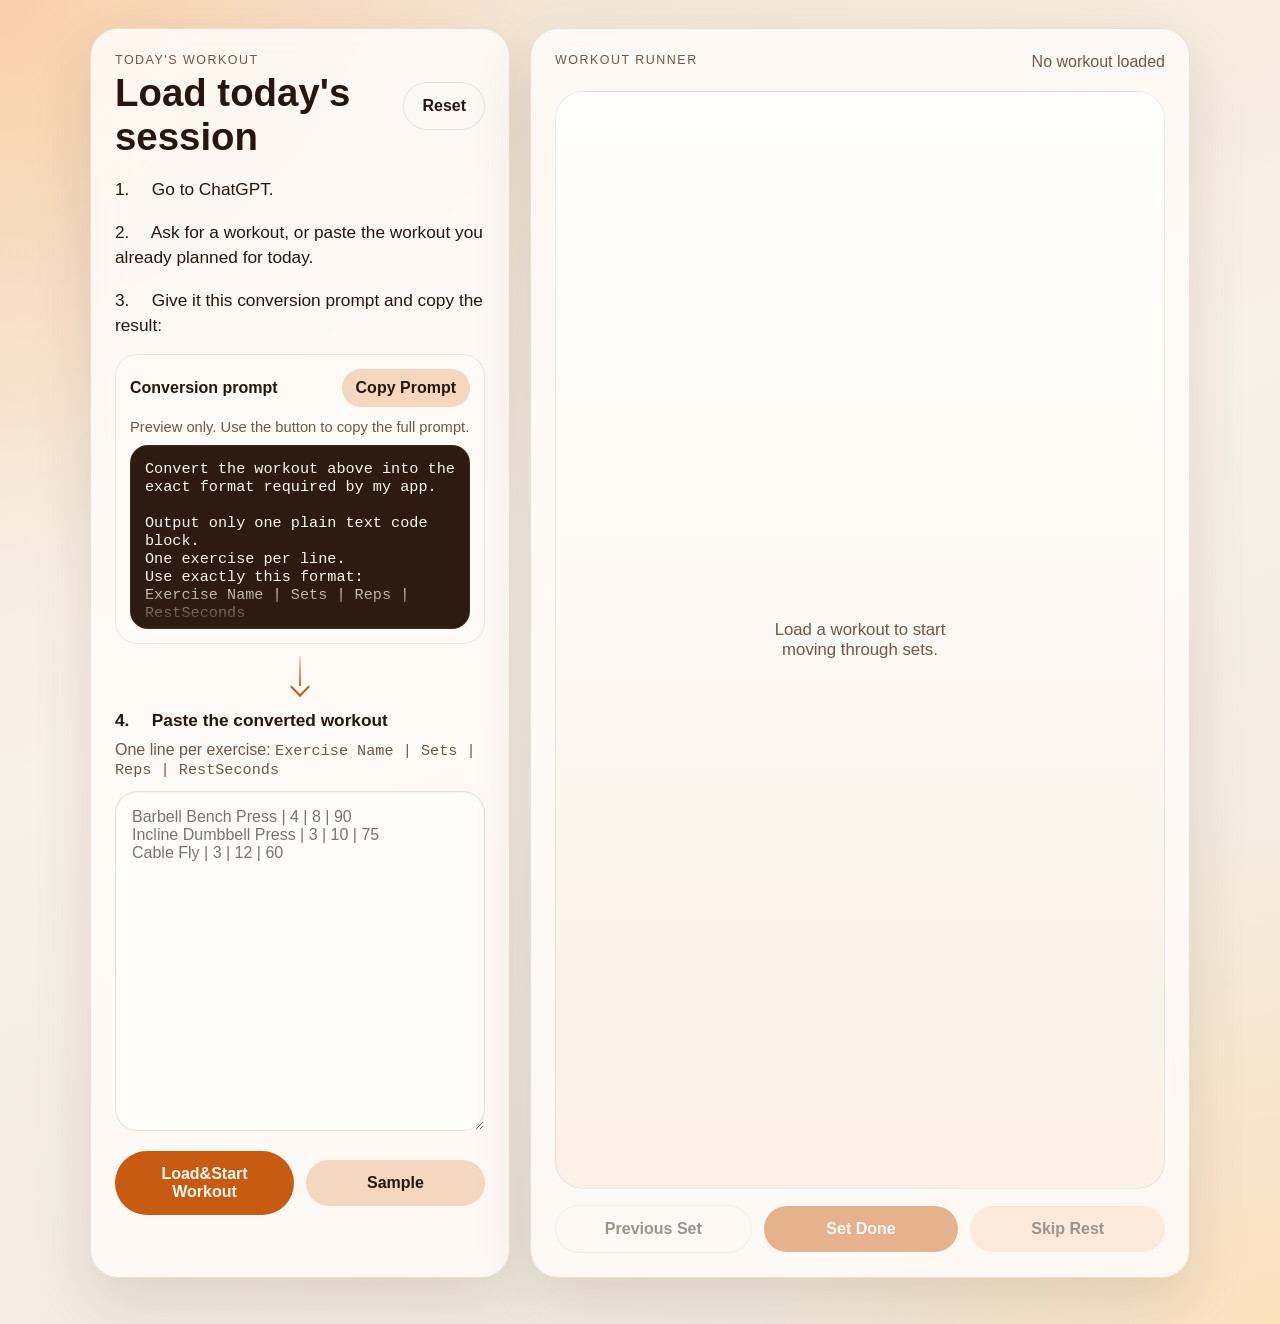
<file: index.html>
<!DOCTYPE html>
<html lang="en">
  <head>
    <meta charset="UTF-8" />
    <meta name="viewport" content="width=device-width, initial-scale=1.0" />
    <title>Gym Timer</title>
    <link rel="stylesheet" href="./styles.css" />
  </head>
  <body>
    <main class="app-shell">
      <section class="panel panel-entry">
        <div class="panel-header">
          <div>
            <p class="eyebrow">Today's Workout</p>
            <h1>Load today's session</h1>
          </div>
          <button id="clear-workout" class="ghost-button" type="button">Reset</button>
        </div>

        <div class="step-block">
          <div class="step-content">
            <p class="step-line"><span class="step-number">1.</span> Go to ChatGPT.</p>
          </div>
        </div>

        <div class="step-block">
          <div class="step-content">
            <p class="step-line"><span class="step-number">2.</span> Ask for a workout, or paste the workout you already planned for today.</p>
          </div>
        </div>

        <div class="step-block">
          <div class="step-content">
            <p class="step-line"><span class="step-number">3.</span> Give it this conversion prompt and copy the result:</p>
            <div class="prompt-card">
              <div class="prompt-card-head">
                <p class="prompt-title">Conversion prompt</p>
                <button id="copy-prompt" class="secondary-button compact-button" type="button">Copy Prompt</button>
              </div>
              <p class="prompt-hint">Preview only. Use the button to copy the full prompt.</p>
              <pre id="prompt-box" class="prompt-box"><code>Convert the workout above into the exact format required by my app.

Output only one plain text code block.
One exercise per line.
Use exactly this format:
Exercise Name | Sets | Reps | RestSeconds

Use only whole numbers.
If a section says perform X rounds, use X as the sets value for each exercise in that section unless a different set count is explicitly given.
If rest is given per exercise, use that rest value.
If rest is given only between rounds, use that same rest value for every exercise in that section.
If reps are written as 12 per leg, keep only 12.
If reps are written as a range like 8-10, use the first number.
Ignore warmups, cooldowns, stretching, commentary, target muscles, explanations, and time estimates.
Ignore cardio interval blocks unless they are clearly written as standard exercises with sets and reps.
If an exercise has no stated rest time, use 60.
Output only valid lines for the app inside the code block.</code></pre>
          </div>
        </div>

        <div class="arrow-wrap" aria-hidden="true">
          <div class="down-arrow"></div>
        </div>

        <div class="step-block">
          <div class="step-content">
            <label class="input-label" for="workout-input"><span class="step-number">4.</span> Paste the converted workout</label>
            <p class="format-hint">One line per exercise: <code>Exercise Name | Sets | Reps | RestSeconds</code></p>
            <textarea
              id="workout-input"
              spellcheck="false"
              placeholder="Barbell Bench Press | 4 | 8 | 90&#10;Incline Dumbbell Press | 3 | 10 | 75&#10;Cable Fly | 3 | 12 | 60"
            ></textarea>
          </div>
        </div>

        <div class="entry-actions">
          <button id="load-workout" class="primary-button" type="button">Load&amp;Start Workout</button>
          <button id="load-sample" class="secondary-button" type="button">Sample</button>
        </div>

        <p id="message" class="message" role="status" aria-live="polite"></p>
      </section>

      <section id="runner-panel" class="panel panel-runner">
        <div class="runner-topline">
          <p class="eyebrow">Workout Runner</p>
          <p id="progress-text" class="progress-text">No workout loaded</p>
        </div>

        <div id="workout-card" class="workout-card empty">
          <p class="empty-state">Load a workout to start moving through sets.</p>
        </div>

        <div class="runner-actions">
          <button id="previous-set" class="ghost-button" type="button" disabled>Previous Set</button>
          <button id="complete-set" class="primary-button" type="button" disabled>Set Done</button>
          <button id="skip-rest" class="secondary-button" type="button" disabled>Skip Rest</button>
        </div>
      </section>
    </main>

    <script src="./app.js"></script>
  </body>
</html>
</file>
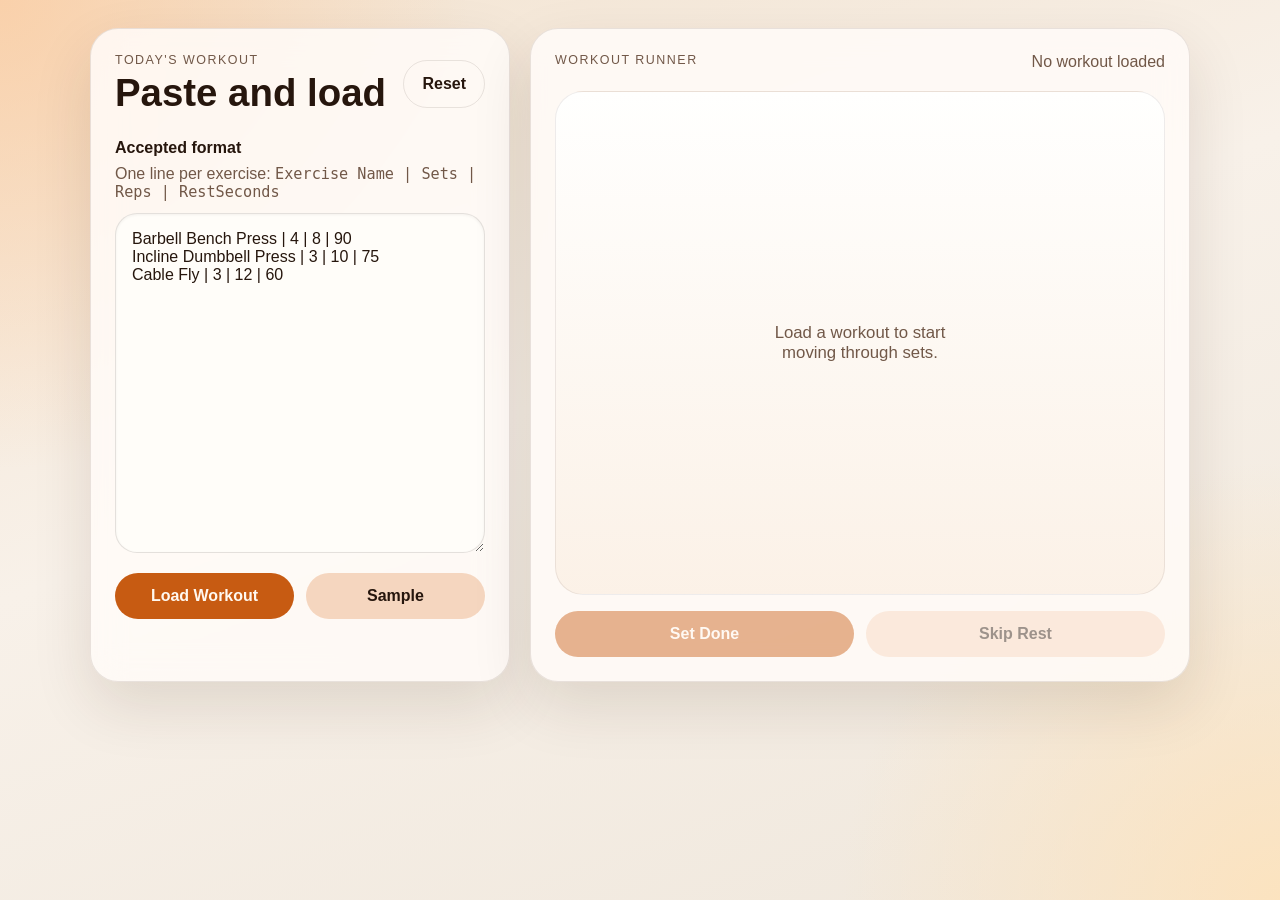
<file: gym-timer.html>
<!DOCTYPE html>
<html lang="en">
  <head>
    <meta charset="UTF-8" />
    <meta name="viewport" content="width=device-width, initial-scale=1.0" />
    <title>Gym Timer</title>
    <style>
      :root {
        color-scheme: light;
        --bg: #f6efe5;
        --panel: rgba(255, 251, 247, 0.88);
        --panel-border: rgba(77, 52, 36, 0.12);
        --text: #26160d;
        --muted: #715848;
        --accent: #c75b12;
        --accent-strong: #9d4207;
        --accent-soft: #f5d6bf;
        --surface: #fffdf9;
        --ok: #1f7a45;
        --danger: #a83232;
        --shadow: 0 24px 60px rgba(60, 33, 11, 0.12);
      }

      * {
        box-sizing: border-box;
      }

      body {
        margin: 0;
        min-height: 100vh;
        font-family: "Avenir Next", "Helvetica Neue", sans-serif;
        color: var(--text);
        background:
          radial-gradient(circle at top left, rgba(252, 201, 155, 0.7), transparent 30%),
          radial-gradient(circle at bottom right, rgba(255, 226, 184, 0.8), transparent 28%),
          linear-gradient(160deg, #f3e3d0 0%, #f8f1e9 44%, #efe7dc 100%);
      }

      .app-shell {
        width: min(1100px, calc(100% - 32px));
        margin: 0 auto;
        padding: 28px 0 48px;
        display: grid;
        grid-template-columns: minmax(280px, 420px) minmax(280px, 1fr);
        gap: 20px;
      }

      .panel {
        background: var(--panel);
        border: 1px solid var(--panel-border);
        border-radius: 28px;
        padding: 24px;
        box-shadow: var(--shadow);
        backdrop-filter: blur(16px);
      }

      .panel-header,
      .runner-topline,
      .entry-actions,
      .runner-actions {
        display: flex;
        align-items: center;
        justify-content: space-between;
        gap: 12px;
      }

      .eyebrow {
        margin: 0 0 4px;
        font-size: 0.78rem;
        letter-spacing: 0.12em;
        text-transform: uppercase;
        color: var(--muted);
      }

      h1 {
        margin: 0;
        font-size: clamp(1.8rem, 3vw, 2.5rem);
      }

      .input-label,
      .format-hint,
      .message,
      .progress-text,
      .meta-label,
      .meta-value {
        margin: 0;
      }

      .input-label {
        display: block;
        margin-top: 24px;
        margin-bottom: 8px;
        font-weight: 600;
      }

      .format-hint {
        color: var(--muted);
        margin-bottom: 12px;
      }

      code {
        font-family: "SFMono-Regular", Menlo, monospace;
        font-size: 0.95em;
      }

      textarea {
        width: 100%;
        min-height: 340px;
        border: 1px solid rgba(38, 22, 13, 0.12);
        border-radius: 22px;
        padding: 16px;
        font: inherit;
        color: var(--text);
        resize: vertical;
        background: var(--surface);
        box-shadow: inset 0 1px 3px rgba(38, 22, 13, 0.05);
      }

      textarea:focus,
      button:focus {
        outline: 3px solid rgba(199, 91, 18, 0.18);
        outline-offset: 2px;
      }

      button {
        border: 0;
        border-radius: 999px;
        padding: 14px 18px;
        font: inherit;
        font-weight: 700;
        cursor: pointer;
        transition: transform 140ms ease, opacity 140ms ease, background-color 140ms ease;
      }

      button:hover:not(:disabled) {
        transform: translateY(-1px);
      }

      button:disabled {
        cursor: not-allowed;
        opacity: 0.45;
      }

      .primary-button {
        background: var(--accent);
        color: #fff8f0;
      }

      .primary-button:hover:not(:disabled) {
        background: var(--accent-strong);
      }

      .secondary-button,
      .ghost-button {
        background: var(--accent-soft);
        color: var(--text);
      }

      .ghost-button {
        background: transparent;
        border: 1px solid rgba(38, 22, 13, 0.1);
      }

      .entry-actions,
      .runner-actions {
        margin-top: 16px;
      }

      .entry-actions button,
      .runner-actions button {
        flex: 1;
      }

      .message {
        min-height: 24px;
        margin-top: 14px;
        color: var(--muted);
      }

      .message.error {
        color: var(--danger);
      }

      .message.success {
        color: var(--ok);
      }

      .panel-runner {
        display: flex;
        flex-direction: column;
      }

      .progress-text {
        color: var(--muted);
        text-align: right;
      }

      .workout-card {
        margin-top: 20px;
        flex: 1;
        min-height: 420px;
        border-radius: 28px;
        background:
          linear-gradient(180deg, rgba(255, 255, 255, 0.92), rgba(251, 240, 230, 0.92));
        border: 1px solid rgba(38, 22, 13, 0.08);
        padding: 28px;
        display: grid;
        gap: 18px;
        align-content: start;
      }

      .workout-card.empty {
        place-items: center;
        align-content: center;
      }

      .empty-state {
        max-width: 24ch;
        text-align: center;
        color: var(--muted);
        font-size: 1.05rem;
      }

      .exercise-name {
        margin: 0;
        font-size: clamp(2rem, 4vw, 3.2rem);
        line-height: 0.98;
      }

      .status-pill {
        justify-self: start;
        padding: 10px 14px;
        border-radius: 999px;
        background: rgba(199, 91, 18, 0.12);
        color: var(--accent-strong);
        font-weight: 700;
      }

      .status-pill.resting {
        background: rgba(31, 122, 69, 0.12);
        color: var(--ok);
      }

      .metrics {
        display: grid;
        grid-template-columns: repeat(3, minmax(0, 1fr));
        gap: 12px;
      }

      .metric {
        padding: 16px;
        border-radius: 22px;
        background: var(--surface);
        border: 1px solid rgba(38, 22, 13, 0.08);
      }

      .meta-label {
        color: var(--muted);
        margin-bottom: 6px;
      }

      .meta-value {
        font-size: clamp(1.2rem, 3vw, 1.8rem);
        font-weight: 700;
      }

      .up-next {
        padding: 16px;
        border-radius: 22px;
        background: rgba(38, 22, 13, 0.04);
        color: var(--muted);
      }

      @media (max-width: 840px) {
        .app-shell {
          width: min(100% - 20px, 720px);
          padding-top: 18px;
          grid-template-columns: 1fr;
        }

        .panel {
          padding: 20px;
          border-radius: 24px;
        }

        textarea {
          min-height: 220px;
        }

        .metrics {
          grid-template-columns: 1fr;
        }

        .panel-header,
        .runner-topline,
        .entry-actions,
        .runner-actions {
          flex-direction: column;
          align-items: stretch;
        }

        .progress-text {
          text-align: left;
        }
      }
    </style>
  </head>
  <body>
    <main class="app-shell">
      <section class="panel panel-entry">
        <div class="panel-header">
          <div>
            <p class="eyebrow">Today's Workout</p>
            <h1>Paste and load</h1>
          </div>
          <button id="clear-workout" class="ghost-button" type="button">Reset</button>
        </div>

        <label class="input-label" for="workout-input">Accepted format</label>
        <p class="format-hint">One line per exercise: <code>Exercise Name | Sets | Reps | RestSeconds</code></p>
        <textarea
          id="workout-input"
          spellcheck="false"
          placeholder="Barbell Bench Press | 4 | 8 | 90&#10;Incline Dumbbell Press | 3 | 10 | 75&#10;Cable Fly | 3 | 12 | 60"
        ></textarea>

        <div class="entry-actions">
          <button id="load-workout" class="primary-button" type="button">Load Workout</button>
          <button id="load-sample" class="secondary-button" type="button">Sample</button>
        </div>

        <p id="message" class="message" role="status" aria-live="polite"></p>
      </section>

      <section class="panel panel-runner">
        <div class="runner-topline">
          <p class="eyebrow">Workout Runner</p>
          <p id="progress-text" class="progress-text">No workout loaded</p>
        </div>

        <div id="workout-card" class="workout-card empty">
          <p class="empty-state">Load a workout to start moving through sets.</p>
        </div>

        <div class="runner-actions">
          <button id="complete-set" class="primary-button" type="button" disabled>Set Done</button>
          <button id="skip-rest" class="secondary-button" type="button" disabled>Skip Rest</button>
        </div>
      </section>
    </main>

    <script>
      const STORAGE_KEY = "gym-timer-state-v1";
      const SAMPLE_WORKOUT = `Barbell Bench Press | 4 | 8 | 90
Incline Dumbbell Press | 3 | 10 | 75
Cable Fly | 3 | 12 | 60`;

      const input = document.querySelector("#workout-input");
      const message = document.querySelector("#message");
      const workoutCard = document.querySelector("#workout-card");
      const progressText = document.querySelector("#progress-text");
      const loadWorkoutButton = document.querySelector("#load-workout");
      const loadSampleButton = document.querySelector("#load-sample");
      const clearWorkoutButton = document.querySelector("#clear-workout");
      const completeSetButton = document.querySelector("#complete-set");
      const skipRestButton = document.querySelector("#skip-rest");

      let state = loadStoredState();
      let countdownInterval = null;

      if (!state.rawInput) {
        input.value = SAMPLE_WORKOUT;
      } else {
        input.value = state.rawInput;
      }

      render();
      syncTimer();

      loadWorkoutButton.addEventListener("click", () => {
        try {
          const exercises = parseWorkout(input.value);
          state = createSessionState(exercises, input.value);
          saveState();
          setMessage(`Loaded ${exercises.length} exercise${exercises.length === 1 ? "" : "s"}.`, "success");
          render();
          syncTimer();
        } catch (error) {
          setMessage(error.message, "error");
        }
      });

      loadSampleButton.addEventListener("click", () => {
        input.value = SAMPLE_WORKOUT;
        setMessage("Sample workout inserted.", "success");
      });

      clearWorkoutButton.addEventListener("click", () => {
        stopCountdown();
        state = defaultState();
        input.value = SAMPLE_WORKOUT;
        saveState();
        setMessage("Workout reset.", "success");
        render();
      });

      completeSetButton.addEventListener("click", () => {
        if (!hasWorkoutLoaded() || state.mode === "rest") {
          return;
        }

        const currentExercise = state.exercises[state.exerciseIndex];
        const isLastSetInExercise = state.setIndex === currentExercise.sets - 1;
        const isLastExercise = state.exerciseIndex === state.exercises.length - 1;

        if (isLastSetInExercise && isLastExercise) {
          stopCountdown();
          state.mode = "done";
          state.completedAt = Date.now();
          saveState();
          setMessage("Workout complete.", "success");
          render();
          return;
        }

        state.mode = "rest";
        state.restEndsAt = Date.now() + currentExercise.restSeconds * 1000;
        saveState();
        setMessage(`Rest started for ${currentExercise.restSeconds} seconds.`, "success");
        render();
        syncTimer();
      });

      skipRestButton.addEventListener("click", () => {
        if (!hasWorkoutLoaded()) {
          return;
        }

        if (state.mode === "rest") {
          advanceAfterRest();
          setMessage("Rest skipped.", "success");
          return;
        }

        if (state.mode === "done") {
          state = defaultState();
          input.value = SAMPLE_WORKOUT;
          saveState();
          setMessage("Ready for a new workout.", "success");
          render();
        }
      });

      document.addEventListener("visibilitychange", () => {
        if (document.visibilityState === "visible") {
          syncTimer();
          render();
        }
      });

      function defaultState() {
        return {
          rawInput: "",
          exercises: [],
          exerciseIndex: 0,
          setIndex: 0,
          mode: "idle",
          restEndsAt: null,
          completedAt: null
        };
      }

      function createSessionState(exercises, rawInput) {
        return {
          rawInput,
          exercises,
          exerciseIndex: 0,
          setIndex: 0,
          mode: "active",
          restEndsAt: null,
          completedAt: null
        };
      }

      function parseWorkout(rawText) {
        const lines = rawText
          .split("\n")
          .map((line) => line.trim())
          .filter(Boolean);

        if (lines.length === 0) {
          throw new Error("Paste at least one exercise line.");
        }

        return lines.map((line, index) => {
          const parts = line.split("|").map((part) => part.trim());

          if (parts.length !== 4) {
            throw new Error(`Line ${index + 1} must have exactly 4 parts separated by "|".`);
          }

          const [name, setsRaw, repsRaw, restRaw] = parts;
          const sets = Number.parseInt(setsRaw, 10);
          const reps = Number.parseInt(repsRaw, 10);
          const restSeconds = Number.parseInt(restRaw, 10);

          if (!name) {
            throw new Error(`Line ${index + 1} is missing the exercise name.`);
          }

          if (!Number.isInteger(sets) || sets <= 0) {
            throw new Error(`Line ${index + 1} has an invalid sets value.`);
          }

          if (!Number.isInteger(reps) || reps <= 0) {
            throw new Error(`Line ${index + 1} has an invalid reps value.`);
          }

          if (!Number.isInteger(restSeconds) || restSeconds < 0) {
            throw new Error(`Line ${index + 1} has an invalid rest value.`);
          }

          return { name, sets, reps, restSeconds };
        });
      }

      function render() {
        if (!hasWorkoutLoaded()) {
          progressText.textContent = "No workout loaded";
          workoutCard.className = "workout-card empty";
          workoutCard.innerHTML = '<p class="empty-state">Load a workout to start moving through sets.</p>';
          completeSetButton.disabled = true;
          skipRestButton.disabled = true;
          skipRestButton.textContent = "Skip Rest";
          return;
        }

        if (state.mode === "done") {
          progressText.textContent = `${state.exercises.length} exercises finished`;
          workoutCard.className = "workout-card";
          workoutCard.innerHTML = `
            <div class="status-pill resting">Workout complete</div>
            <h2 class="exercise-name">Done.</h2>
            <div class="up-next">You finished every set in this session.</div>
          `;
          completeSetButton.disabled = true;
          skipRestButton.disabled = false;
          skipRestButton.textContent = "New Workout";
          return;
        }

        const exercise = state.exercises[state.exerciseIndex];
        const setNumber = state.setIndex + 1;
        const totalSets = exercise.sets;
        const totalExercises = state.exercises.length;
        const exerciseNumber = state.exerciseIndex + 1;
        const isResting = state.mode === "rest";
        const restRemaining = isResting ? getRestRemainingSeconds() : exercise.restSeconds;

        progressText.textContent = `Exercise ${exerciseNumber}/${totalExercises}`;
        workoutCard.className = "workout-card";
        workoutCard.innerHTML = `
          <div class="status-pill ${isResting ? "resting" : ""}">
            ${isResting ? "Resting" : "Lift"}
          </div>
          <h2 class="exercise-name">${escapeHtml(exercise.name)}</h2>
          <div class="metrics">
            <div class="metric">
              <p class="meta-label">Set</p>
              <p class="meta-value">${setNumber} / ${totalSets}</p>
            </div>
            <div class="metric">
              <p class="meta-label">Reps</p>
              <p class="meta-value">${exercise.reps}</p>
            </div>
            <div class="metric">
              <p class="meta-label">${isResting ? "Rest left" : "Rest after set"}</p>
              <p class="meta-value">${formatSeconds(restRemaining)}</p>
            </div>
          </div>
          <div class="up-next">${buildNextText()}</div>
        `;

        completeSetButton.disabled = isResting;
        skipRestButton.disabled = false;
        skipRestButton.textContent = isResting ? "Skip Rest" : "Skip Exercise Rest";
      }

      function buildNextText() {
        const exercise = state.exercises[state.exerciseIndex];
        const nextSetIndex = state.setIndex + 1;

        if (nextSetIndex < exercise.sets) {
          return `Up next: ${exercise.name}, set ${nextSetIndex + 1} of ${exercise.sets}.`;
        }

        if (state.exerciseIndex + 1 < state.exercises.length) {
          const nextExercise = state.exercises[state.exerciseIndex + 1];
          return `Up next: ${nextExercise.name}, set 1 of ${nextExercise.sets}.`;
        }

        return "Up next: workout complete.";
      }

      function syncTimer() {
        stopCountdown();

        if (state.mode !== "rest") {
          return;
        }

        const tick = () => {
          if (getRestRemainingSeconds() <= 0) {
            advanceAfterRest();
            return;
          }

          render();
        };

        tick();
        countdownInterval = window.setInterval(tick, 250);
      }

      function advanceAfterRest() {
        stopCountdown();

        const currentExercise = state.exercises[state.exerciseIndex];
        const hasAnotherSet = state.setIndex + 1 < currentExercise.sets;

        if (hasAnotherSet) {
          state.setIndex += 1;
        } else {
          state.exerciseIndex += 1;
          state.setIndex = 0;
        }

        state.mode = "active";
        state.restEndsAt = null;
        saveState();
        playAlert();
        render();
      }

      function getRestRemainingSeconds() {
        if (!state.restEndsAt) {
          return 0;
        }

        return Math.max(0, Math.ceil((state.restEndsAt - Date.now()) / 1000));
      }

      function formatSeconds(seconds) {
        const minutes = Math.floor(seconds / 60);
        const remainder = seconds % 60;
        return `${minutes}:${String(remainder).padStart(2, "0")}`;
      }

      function hasWorkoutLoaded() {
        return state.exercises.length > 0;
      }

      function setMessage(text, type = "") {
        message.textContent = text;
        message.className = type ? `message ${type}` : "message";
      }

      function loadStoredState() {
        try {
          const raw = window.localStorage.getItem(STORAGE_KEY);
          if (!raw) {
            return defaultState();
          }

          const parsed = JSON.parse(raw);
          return {
            ...defaultState(),
            ...parsed
          };
        } catch {
          return defaultState();
        }
      }

      function saveState() {
        window.localStorage.setItem(STORAGE_KEY, JSON.stringify(state));
      }

      function stopCountdown() {
        if (countdownInterval) {
          window.clearInterval(countdownInterval);
          countdownInterval = null;
        }
      }

      function playAlert() {
        if ("vibrate" in navigator) {
          navigator.vibrate([120, 60, 120]);
        }

        try {
          const AudioContextClass = window.AudioContext || window.webkitAudioContext;
          if (!AudioContextClass) {
            return;
          }

          const context = new AudioContextClass();
          const oscillator = context.createOscillator();
          const gain = context.createGain();

          oscillator.type = "sine";
          oscillator.frequency.value = 880;
          gain.gain.setValueAtTime(0.0001, context.currentTime);
          gain.gain.exponentialRampToValueAtTime(0.2, context.currentTime + 0.02);
          gain.gain.exponentialRampToValueAtTime(0.0001, context.currentTime + 0.35);

          oscillator.connect(gain);
          gain.connect(context.destination);
          oscillator.start();
          oscillator.stop(context.currentTime + 0.35);
          oscillator.onended = () => context.close();
        } catch {
          // Ignore audio failures; the app still advances state correctly.
        }
      }

      function escapeHtml(value) {
        return value
          .replaceAll("&", "&amp;")
          .replaceAll("<", "&lt;")
          .replaceAll(">", "&gt;")
          .replaceAll('"', "&quot;")
          .replaceAll("'", "&#39;");
      }
    </script>
  </body>
</html>
</file>
<file: styles.css>
:root {
  color-scheme: light;
  --bg: #f6efe5;
  --panel: rgba(255, 251, 247, 0.88);
  --panel-border: rgba(77, 52, 36, 0.12);
  --text: #26160d;
  --muted: #715848;
  --accent: #c75b12;
  --accent-strong: #9d4207;
  --accent-soft: #f5d6bf;
  --surface: #fffdf9;
  --ok: #1f7a45;
  --danger: #a83232;
  --shadow: 0 24px 60px rgba(60, 33, 11, 0.12);
}

* {
  box-sizing: border-box;
}

body {
  margin: 0;
  min-height: 100vh;
  font-family: "Avenir Next", "Helvetica Neue", sans-serif;
  color: var(--text);
  background:
    radial-gradient(circle at top left, rgba(252, 201, 155, 0.7), transparent 30%),
    radial-gradient(circle at bottom right, rgba(255, 226, 184, 0.8), transparent 28%),
    linear-gradient(160deg, #f3e3d0 0%, #f8f1e9 44%, #efe7dc 100%);
}

.app-shell {
  width: min(1100px, calc(100% - 32px));
  margin: 0 auto;
  padding: 28px 0 48px;
  display: grid;
  grid-template-columns: minmax(280px, 420px) minmax(280px, 1fr);
  gap: 20px;
}

.panel {
  background: var(--panel);
  border: 1px solid var(--panel-border);
  border-radius: 28px;
  padding: 24px;
  box-shadow: var(--shadow);
  backdrop-filter: blur(16px);
}

.panel-header,
.runner-topline,
.entry-actions,
.runner-actions {
  display: flex;
  align-items: center;
  justify-content: space-between;
  gap: 12px;
}

.eyebrow {
  margin: 0 0 4px;
  font-size: 0.78rem;
  letter-spacing: 0.12em;
  text-transform: uppercase;
  color: var(--muted);
}

h1 {
  margin: 0;
  font-size: clamp(1.8rem, 3vw, 2.5rem);
}

.input-label,
.format-hint,
.message,
.progress-text,
.meta-label,
.meta-value,
.quick-help,
.prompt-title,
.prompt-hint,
.step-title,
.step-line,
.step-number {
  margin: 0;
}

.step-block {
  margin-top: 18px;
}

.step-content {
  min-width: 0;
}

.step-line,
.input-label {
  font-size: clamp(1rem, 2.1vw, 1.08rem);
  line-height: 1.45;
}

.step-line {
  color: var(--text);
}

.step-number {
  display: inline-block;
  min-width: 2rem;
}

.quick-help {
  color: var(--muted);
  line-height: 1.45;
  overflow-wrap: anywhere;
}

.prompt-card {
  margin-top: 16px;
  padding: 14px;
  border-radius: 22px;
  background: rgba(255, 250, 245, 0.9);
  border: 1px solid rgba(38, 22, 13, 0.08);
}

.prompt-card-head {
  display: flex;
  align-items: center;
  justify-content: space-between;
  gap: 12px;
  margin-bottom: 12px;
}

.prompt-title {
  font-weight: 700;
}

.prompt-hint {
  margin-bottom: 10px;
  color: var(--muted);
  font-size: 0.92rem;
}

.compact-button {
  padding: 10px 14px;
  flex: 0 0 auto;
}

.prompt-box {
  position: relative;
  margin: 0;
  padding: 14px;
  border-radius: 18px;
  background: #2d1b11;
  color: #fff7ef;
  white-space: pre-wrap;
  overflow-wrap: anywhere;
  word-break: break-word;
  max-height: 184px;
  overflow: hidden;
  border: 1px solid rgba(255, 255, 255, 0.06);
}

.prompt-box::after {
  content: "";
  position: absolute;
  inset: auto 0 0;
  height: 48px;
  border-radius: 0 0 18px 18px;
  background: linear-gradient(180deg, rgba(45, 27, 17, 0), rgba(45, 27, 17, 1));
  pointer-events: none;
}

.arrow-wrap {
  display: grid;
  place-items: center;
  padding: 12px 0 4px;
}

.down-arrow {
  width: 2px;
  height: 30px;
  background: linear-gradient(180deg, rgba(199, 91, 18, 0.2), rgba(199, 91, 18, 0.9));
  position: relative;
}

.down-arrow::after {
  content: "";
  position: absolute;
  left: 50%;
  bottom: -8px;
  width: 12px;
  height: 12px;
  border-right: 2px solid var(--accent);
  border-bottom: 2px solid var(--accent);
  transform: translateX(-50%) rotate(45deg);
}

.input-label {
  display: block;
  margin-top: 0;
  margin-bottom: 8px;
  font-weight: 600;
}

.format-hint {
  color: var(--muted);
  margin-bottom: 12px;
}

code {
  font-family: "SFMono-Regular", Menlo, monospace;
  font-size: 0.95em;
}

textarea {
  width: 100%;
  min-height: 340px;
  border: 1px solid rgba(38, 22, 13, 0.12);
  border-radius: 22px;
  padding: 16px;
  font: inherit;
  color: var(--text);
  resize: vertical;
  background: var(--surface);
  box-shadow: inset 0 1px 3px rgba(38, 22, 13, 0.05);
}

textarea:focus,
button:focus {
  outline: 3px solid rgba(199, 91, 18, 0.18);
  outline-offset: 2px;
}

button {
  border: 0;
  border-radius: 999px;
  padding: 14px 18px;
  font: inherit;
  font-weight: 700;
  cursor: pointer;
  transition: transform 140ms ease, opacity 140ms ease, background-color 140ms ease;
}

button:hover:not(:disabled) {
  transform: translateY(-1px);
}

button:disabled {
  cursor: not-allowed;
  opacity: 0.45;
}

.primary-button {
  background: var(--accent);
  color: #fff8f0;
}

.primary-button:hover:not(:disabled) {
  background: var(--accent-strong);
}

.secondary-button,
.ghost-button {
  background: var(--accent-soft);
  color: var(--text);
}

.ghost-button {
  background: transparent;
  border: 1px solid rgba(38, 22, 13, 0.1);
}

.entry-actions,
.runner-actions {
  margin-top: 16px;
}

.entry-actions button,
.runner-actions button {
  flex: 1;
}

.message {
  min-height: 24px;
  margin-top: 14px;
  color: var(--muted);
}

.message.error {
  color: var(--danger);
}

.message.success {
  color: var(--ok);
}

.panel-runner {
  display: flex;
  flex-direction: column;
}

.progress-text {
  color: var(--muted);
  text-align: right;
}

.workout-card {
  margin-top: 20px;
  flex: 1;
  min-height: 420px;
  border-radius: 28px;
  background:
    linear-gradient(180deg, rgba(255, 255, 255, 0.92), rgba(251, 240, 230, 0.92));
  border: 1px solid rgba(38, 22, 13, 0.08);
  padding: 28px;
  display: grid;
  gap: 18px;
  align-content: start;
}

.workout-card.empty {
  place-items: center;
  align-content: center;
}

.empty-state {
  max-width: 24ch;
  text-align: center;
  color: var(--muted);
  font-size: 1.05rem;
}

.exercise-name {
  margin: 0;
  font-size: clamp(2rem, 4vw, 3.2rem);
  line-height: 0.98;
}

.status-pill {
  justify-self: start;
  padding: 10px 14px;
  border-radius: 999px;
  background: rgba(199, 91, 18, 0.12);
  color: var(--accent-strong);
  font-weight: 700;
}

.status-pill.resting {
  background: rgba(31, 122, 69, 0.12);
  color: var(--ok);
}

.metrics {
  display: grid;
  grid-template-columns: repeat(3, minmax(0, 1fr));
  gap: 12px;
}

.metric {
  padding: 16px;
  border-radius: 22px;
  background: var(--surface);
  border: 1px solid rgba(38, 22, 13, 0.08);
}

.meta-label {
  color: var(--muted);
  margin-bottom: 6px;
}

.meta-value {
  font-size: clamp(1.2rem, 3vw, 1.8rem);
  font-weight: 700;
}

.up-next {
  padding: 16px;
  border-radius: 22px;
  background: rgba(38, 22, 13, 0.04);
  color: var(--muted);
}

@media (max-width: 840px) {
  .app-shell {
    width: min(100% - 20px, 720px);
    padding-top: 18px;
    grid-template-columns: 1fr;
  }

  .panel {
    padding: 20px;
    border-radius: 24px;
  }

  textarea {
    min-height: 220px;
  }

  .metrics {
    grid-template-columns: 1fr;
  }

  .panel-header,
  .runner-topline,
  .entry-actions,
  .runner-actions,
  .prompt-card-head {
    flex-direction: column;
    align-items: stretch;
  }

  .progress-text {
    text-align: left;
  }

}
</file>
